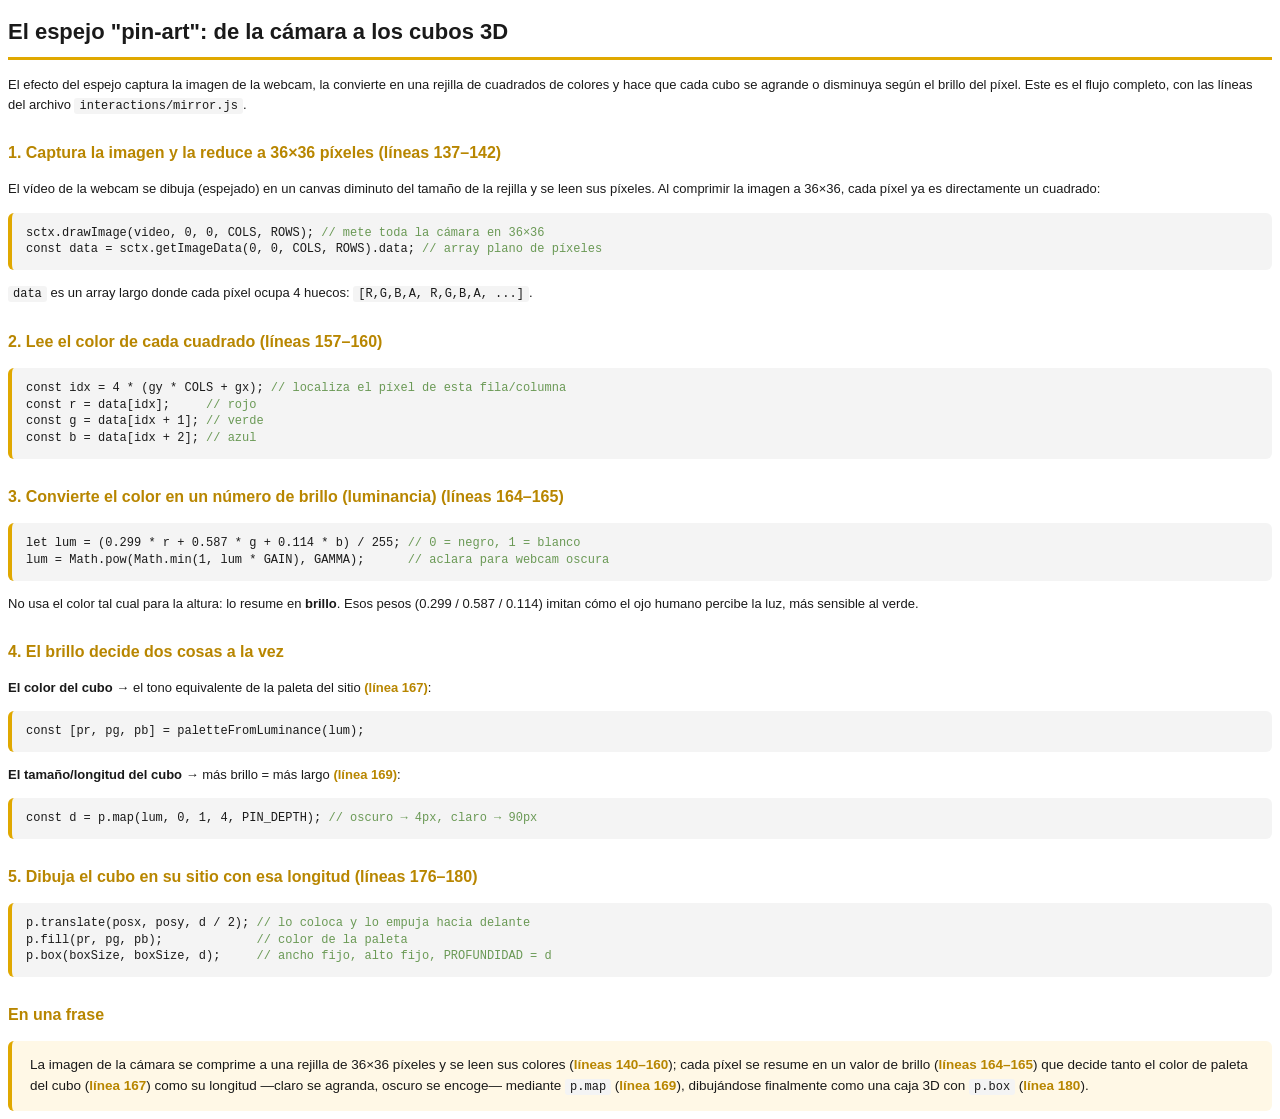
<file: interactions/espejo-explicacion.html>
<!DOCTYPE html>
<html lang="es">
<head>
<meta charset="UTF-8">
<title>El espejo: de la cámara a los cubos 3D</title>
<style>
  @page { margin: 2cm; }
  body {
    font-family: "Segoe UI", Arial, sans-serif;
    color: #1a1a1a;
    line-height: 1.55;
    font-size: 13px;
  }
  h1 { font-size: 22px; border-bottom: 3px solid #e0a800; padding-bottom: 8px; }
  h2 { font-size: 16px; color: #b88600; margin-top: 26px; }
  code, pre {
    font-family: "Consolas", "Courier New", monospace;
    background: #f4f4f4;
  }
  code { padding: 1px 5px; border-radius: 3px; font-size: 12px; }
  pre {
    padding: 12px 14px;
    border-radius: 6px;
    border-left: 4px solid #e0a800;
    overflow-x: auto;
    font-size: 12px;
    line-height: 1.4;
  }
  .lineas { color: #b88600; font-weight: 600; }
  blockquote {
    margin: 0;
    padding: 14px 18px;
    background: #fff8e6;
    border-left: 4px solid #e0a800;
    border-radius: 6px;
    font-size: 13.5px;
  }
  .comentario { color: #6a9955; }
</style>
</head>
<body>

<h1>El espejo "pin-art": de la cámara a los cubos 3D</h1>

<p>El efecto del espejo captura la imagen de la webcam, la convierte en una rejilla de
cuadrados de colores y hace que cada cubo se agrande o disminuya según el brillo del
píxel. Este es el flujo completo, con las líneas del archivo
<code>interactions/mirror.js</code>.</p>

<h2>1. Captura la imagen y la reduce a 36×36 píxeles <span class="lineas">(líneas 137–142)</span></h2>
<p>El vídeo de la webcam se dibuja (espejado) en un canvas diminuto del tamaño de la
rejilla y se leen sus píxeles. Al comprimir la imagen a 36×36, cada píxel ya es
directamente un cuadrado:</p>
<pre>sctx.drawImage(video, 0, 0, COLS, ROWS); <span class="comentario">// mete toda la cámara en 36×36</span>
const data = sctx.getImageData(0, 0, COLS, ROWS).data; <span class="comentario">// array plano de píxeles</span></pre>
<p><code>data</code> es un array largo donde cada píxel ocupa 4 huecos:
<code>[R,G,B,A, R,G,B,A, ...]</code>.</p>

<h2>2. Lee el color de cada cuadrado <span class="lineas">(líneas 157–160)</span></h2>
<pre>const idx = 4 * (gy * COLS + gx); <span class="comentario">// localiza el píxel de esta fila/columna</span>
const r = data[idx];     <span class="comentario">// rojo</span>
const g = data[idx + 1]; <span class="comentario">// verde</span>
const b = data[idx + 2]; <span class="comentario">// azul</span></pre>

<h2>3. Convierte el color en un número de brillo (luminancia) <span class="lineas">(líneas 164–165)</span></h2>
<pre>let lum = (0.299 * r + 0.587 * g + 0.114 * b) / 255; <span class="comentario">// 0 = negro, 1 = blanco</span>
lum = Math.pow(Math.min(1, lum * GAIN), GAMMA);      <span class="comentario">// aclara para webcam oscura</span></pre>
<p>No usa el color tal cual para la altura: lo resume en <strong>brillo</strong>. Esos pesos
(0.299 / 0.587 / 0.114) imitan cómo el ojo humano percibe la luz, más sensible al verde.</p>

<h2>4. El brillo decide dos cosas a la vez</h2>
<p><strong>El color del cubo</strong> &rarr; el tono equivalente de la paleta del sitio
<span class="lineas">(línea 167)</span>:</p>
<pre>const [pr, pg, pb] = paletteFromLuminance(lum);</pre>
<p><strong>El tamaño/longitud del cubo</strong> &rarr; más brillo = más largo
<span class="lineas">(línea 169)</span>:</p>
<pre>const d = p.map(lum, 0, 1, 4, PIN_DEPTH); <span class="comentario">// oscuro → 4px, claro → 90px</span></pre>

<h2>5. Dibuja el cubo en su sitio con esa longitud <span class="lineas">(líneas 176–180)</span></h2>
<pre>p.translate(posx, posy, d / 2); <span class="comentario">// lo coloca y lo empuja hacia delante</span>
p.fill(pr, pg, pb);             <span class="comentario">// color de la paleta</span>
p.box(boxSize, boxSize, d);     <span class="comentario">// ancho fijo, alto fijo, PROFUNDIDAD = d</span></pre>

<h2>En una frase</h2>
<blockquote>
La imagen de la cámara se comprime a una rejilla de 36×36 píxeles y se leen sus colores
(<span class="lineas">líneas 140–160</span>); cada píxel se resume en un valor de brillo
(<span class="lineas">líneas 164–165</span>) que decide tanto el color de paleta del cubo
(<span class="lineas">línea 167</span>) como su longitud —claro se agranda, oscuro se
encoge— mediante <code>p.map</code> (<span class="lineas">línea 169</span>), dibujándose
finalmente como una caja 3D con <code>p.box</code> (<span class="lineas">línea 180</span>).
</blockquote>

</body>
</html>
</file>
